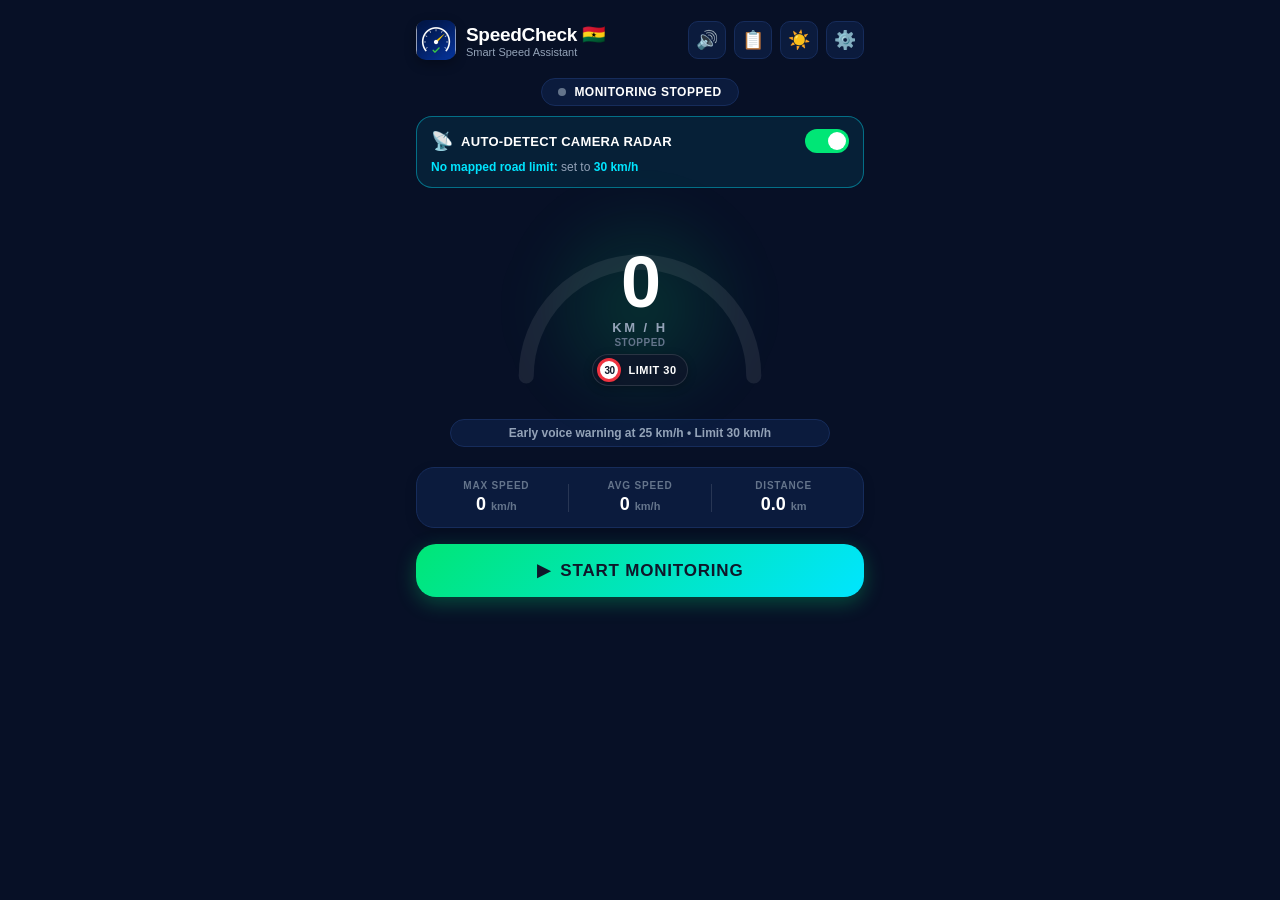
<file: index.html>
<!DOCTYPE html>
<html lang="en">
<head>
  <meta charset="UTF-8">
  <meta http-equiv="refresh" content="0; url=./docs/">
  <title>SpeedCheck — Redirecting</title>
  <script>
    window.location.replace('./docs/');
  </script>
</head>
<body style="background: #071026; color: #fff; font-family: sans-serif; display: flex; align-items: center; justify-content: center; height: 100vh; margin: 0;">
  <p>Loading SpeedCheck... <a href="./docs/" style="color: #00E676;">Click here if not redirected automatically.</a></p>
</body>
</html>
</file>
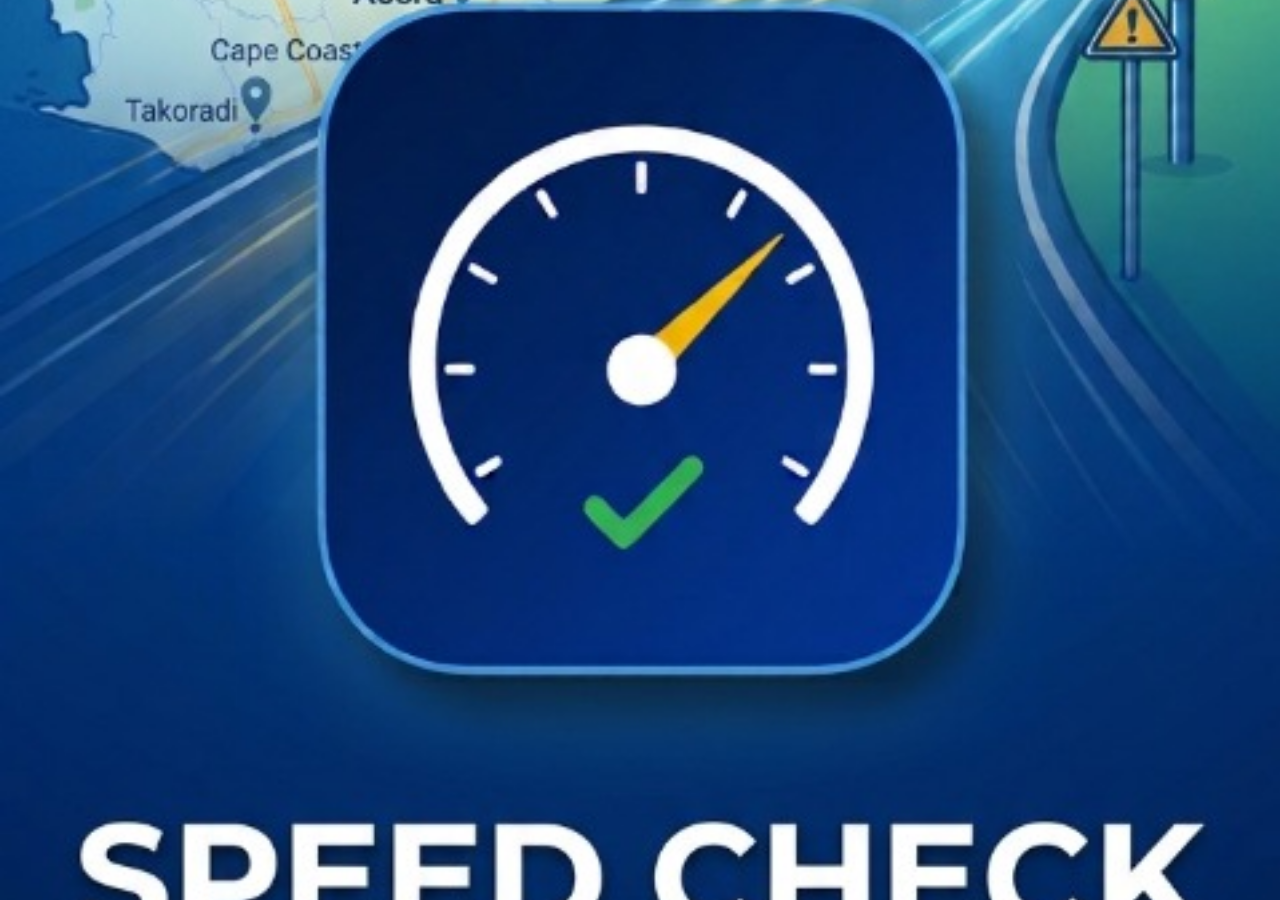
<file: docs/index.html>
<!DOCTYPE html>
<html lang="en">
<head>
  <meta charset="UTF-8">
  <meta name="viewport" content="width=device-width, initial-scale=1.0, maximum-scale=1.0, user-scalable=no, viewport-fit=cover">
  <title>SpeedCheck — Smart Speed Monitor & Camera Radar for Ghana</title>
  
  <!-- PWA & Mobile Meta Tags -->
  <link rel="manifest" href="manifest.json">
  <link rel="icon" type="image/png" href="favicon.png">
  <meta name="theme-color" content="#0B1B3D">
  
  <!-- iOS Safari Web App Specifics -->
  <meta name="apple-mobile-web-app-capable" content="yes">
  <meta name="apple-mobile-web-app-status-bar-style" content="black-translucent">
  <meta name="apple-mobile-web-app-title" content="SpeedCheck">
  <link rel="apple-touch-icon" href="icons/icon-192.png">

  <!-- Styles -->
  <link rel="stylesheet" href="styles.css">
</head>
<body>

  <!-- Splash Screen -->
  <div id="splashScreen" style="position: fixed; inset: 0; z-index: 99999; background: #06152D; display: flex; align-items: center; justify-content: center; cursor: pointer; transition: opacity 0.4s ease, visibility 0.4s ease;">
    <img src="splash_screen_banner.jpg" alt="Speed Check - Built for Ghana Roads" style="width: 100%; height: 100%; object-fit: cover;">
  </div>

  <div class="app-container">
    <!-- Header -->
    <header class="app-header">
      <div class="brand-row">
        <img src="favicon.png" alt="SpeedCheck Logo" class="app-logo">
        <div class="brand-text">
          <h1>SpeedCheck 🇬🇭</h1>
          <div class="brand-subtitle">Smart Speed Assistant</div>
        </div>
      </div>
      <div class="header-actions">
        <button id="muteBtn" class="icon-btn" title="Toggle Voice Alerts">🔊</button>
        <button id="historyBtn" class="icon-btn" title="Speed & Location History">📋</button>
        <button id="themeBtn" class="icon-btn" title="Toggle Dark/Light Mode">☀️</button>
        <button id="settingsBtn" class="icon-btn" title="Settings">⚙️</button>
      </div>
    </header>

    <!-- Status Badge -->
    <div class="status-badge-container">
      <div id="statusBadge" class="status-badge">
        <span id="statusDot" class="dot"></span>
        <span id="statusText">Monitoring Stopped</span>
      </div>
    </div>

    <!-- Auto-Detect Radar Card -->
    <div id="radarCard" class="radar-card auto-active">
      <div class="radar-header">
        <div class="radar-title-group">
          <span class="radar-icon">📡</span>
          <span class="radar-label">AUTO-DETECT CAMERA RADAR</span>
        </div>
        <label class="switch">
          <input type="checkbox" id="autoDetectToggle" checked>
          <span class="slider"></span>
        </label>
      </div>
      <div id="radarStatusText" class="radar-status-text">
        Auto-Detect active: Monitoring approaching Ghana MTTD speed camera corridors.
      </div>
    </div>

    <!-- Speedometer Gauge Area (Modern Electric-Cockpit Cluster) -->
    <div class="speedometer-container">
      <div id="ambientGlow" class="ambient-glow"></div>
      <svg class="gauge-svg" viewBox="0 0 280 180">
        <defs>
          <linearGradient id="safeGrad" x1="0%" y1="0%" x2="100%" y2="0%">
            <stop offset="0%" stop-color="#00E676" />
            <stop offset="100%" stop-color="#00E5FF" />
          </linearGradient>
          <linearGradient id="amberGrad" x1="0%" y1="0%" x2="100%" y2="0%">
            <stop offset="0%" stop-color="#FFD600" />
            <stop offset="100%" stop-color="#FF9100" />
          </linearGradient>
          <linearGradient id="dangerGrad" x1="0%" y1="0%" x2="100%" y2="0%">
            <stop offset="0%" stop-color="#FF3D00" />
            <stop offset="100%" stop-color="#D50000" />
          </linearGradient>
        </defs>

        <!-- Background Track Arc (Radius 105, Path length ~330) -->
        <path class="gauge-track" d="M 35 155 A 105 105 0 1 1 245 155" />
        <!-- Dynamic Gradient Progress Arc -->
        <path id="gaugeProgress" class="gauge-progress" d="M 35 155 A 105 105 0 1 1 245 155" />
      </svg>

      <div class="speed-digital-display">
        <span id="speedNumber" class="speed-number">0</span>
        <span class="speed-unit">KM / H</span>
        <span id="speedMphUnit" class="speed-unit-mph" style="display:none; font-size:11px; font-weight:700; color:rgba(255,255,255,0.55); letter-spacing:0.5px; margin-top:1px;">≈ 0 MPH</span>
        <span id="speedMotionTag" class="speed-motion-tag">STOPPED</span>
        
        <!-- Authentic Ghana Road Speed Sign Badge -->
        <div class="ghana-road-sign-badge" title="Ghana Speed Limit">
          <div class="ghana-sign-disk">
            <span id="effectiveLimitNumber">30</span>
          </div>
          <span class="ghana-sign-text">LIMIT <span id="effectiveLimitLabel">30</span></span>
        </div>
      </div>
    </div>

    <!-- Early Warning Notification Info Pill -->
    <div id="warningPill" class="warning-pill">
      Early voice warning at 25 km/h • Limit 30 km/h
    </div>

    <!-- Manual Speed Limit — collapsed into Settings modal; presets removed from home screen -->

    <!-- Trip Statistics (Glassmorphic Card) -->
    <div class="stats-glass-card">
      <div class="stat-col">
        <div class="stat-label">MAX SPEED</div>
        <div class="stat-value"><span id="statMaxSpeed">0</span> <span class="stat-unit">km/h</span></div>
      </div>
      <div class="stat-divider"></div>
      <div class="stat-col">
        <div class="stat-label">AVG SPEED</div>
        <div class="stat-value"><span id="statAvgSpeed">0</span> <span class="stat-unit">km/h</span></div>
      </div>
      <div class="stat-divider"></div>
      <div class="stat-col">
        <div class="stat-label">DISTANCE</div>
        <div class="stat-value"><span id="statDistance">0.0</span> <span class="stat-unit">km</span></div>
      </div>
    </div>

    <!-- Big Action Button (Ignition Style) -->
    <button id="mainActionBtn" class="main-action-btn start-btn">
      <span id="mainBtnDot" class="btn-indicator-dot" style="display: none;"></span>
      <span id="mainBtnIcon">▶</span>
      <span id="mainBtnText">START MONITORING</span>
    </button>

    <!-- iOS Add to Home Screen Banner (visible only on iOS Safari) -->
    <div id="iosInstallBanner" class="ios-banner" style="display: none;">
      <span class="icon">📲</span>
      <div>
        <strong>iPhone Users:</strong> Tap the <strong>Share</strong> button <span style="font-size: 14px;">(⎙/⎋)</span> in Safari and tap <strong>"Add to Home Screen"</strong> to use as a full-screen app!
      </div>
    </div>
  </div>

  <!-- Settings Modal -->
  <div id="settingsModal" class="modal-overlay">
    <div class="modal-content">
      <div class="modal-header">
        <h2>Settings & Audio</h2>
        <button class="close-btn" data-close-modal="settingsModal">✕</button>
      </div>
      <div class="modal-body">
        <!-- Alert Delivery Mode Chips -->
        <div class="setting-row">
          <div class="setting-info">
            <div class="setting-title">Alert Delivery Mode</div>
            <div class="setting-desc">Spoken voice prompts or audio beeps</div>
          </div>
          <div class="alert-mode-chips">
            <button class="mode-chip selected" data-mode="VOICE">🔊 Voice</button>
            <button class="mode-chip" data-mode="BEEP">🔔 Beep</button>
          </div>
        </div>

        <div class="setting-row">
          <div class="setting-info">
            <div class="setting-title">Speed Camera Voice Prompts</div>
            <div class="setting-desc">Hear camera warnings within 75 m. Speed-limit alerts follow your alert mode.</div>
          </div>
          <label class="toggle-switch">
            <input type="checkbox" id="cameraVoiceAlertsToggle">
            <span class="slider"></span>
          </label>
        </div>

        <!-- Warning Buffer Offset -->
        <div class="setting-row">
          <div class="setting-info">
            <div class="setting-title">Warning Buffer</div>
            <div class="setting-desc">Early alert before reaching target speed limit</div>
          </div>
          <div style="display: flex; align-items: center; gap: 8px;">
            <input type="range" id="bufferOffsetSlider" min="3" max="10" value="5" style="width: 80px; accent-color: var(--safe-green);">
            <span id="bufferOffsetValue" style="font-weight: bold; font-size: 13px; color: var(--safe-green); min-width: 48px;">5 km/h</span>
          </div>
        </div>

        <div class="setting-row">
          <div class="setting-info">
            <div class="setting-title">Voice Assistant Style</div>
            <div class="setting-desc">Natural English voice style for prompts</div>
          </div>
          <select id="voiceGenderSelect" style="padding: 6px 10px; border-radius: 8px; background: var(--bg-color); color: var(--text-primary); border: 1px solid var(--surface-border);">
            <option value="FEMALE">Female Voice</option>
            <option value="MALE">Male Voice</option>
          </select>
        </div>

        <div class="setting-row">
          <div class="setting-info">
            <div class="setting-title">US Import Vehicle Mode (Show MPH)</div>
            <div class="setting-desc">Displays secondary MPH under KM/H for American-spec dashboard clusters (60 MPH ≈ 97 KM/H)</div>
          </div>
          <label class="toggle-switch">
            <input type="checkbox" id="dualUnitsMphToggle">
            <span class="slider"></span>
          </label>
        </div>

        <div class="setting-row">
          <div class="setting-info">
            <div class="setting-title">Alert Cooldown</div>
            <div class="setting-desc">Interval between repeated over-limit alerts</div>
          </div>
          <select id="cooldownSelect" style="padding: 6px 10px; border-radius: 8px; background: var(--bg-color); color: var(--text-primary); border: 1px solid var(--surface-border);">
            <option value="10">10 seconds</option>
            <option value="15">15 seconds</option>
            <option value="20">20 seconds</option>
            <option value="30">30 seconds</option>
            <option value="60">60 seconds</option>
          </select>
        </div>

        <button id="testVoiceBtn" class="modal-btn" style="margin-top: 14px;">
          🔊 Test Voice Prompts Now
        </button>

        <button id="openGuideBtn" class="modal-btn" style="background: rgba(252, 209, 22, 0.15); border-color: rgba(252, 209, 22, 0.4); color: var(--ghana-gold);">
          📷 Ghana MTTD Speed Camera Guide
        </button>

        <button id="openAccuracyBtn" class="modal-btn" style="margin-top: 8px; background: rgba(0, 230, 118, 0.1); border-color: rgba(0, 230, 118, 0.3); color: var(--safe-green);">
          ⚡ Why Speedometers Lie & GPS Accuracy
        </button>

        <button id="openPrivacyBtn" class="modal-btn" style="margin-top: 8px;">
          🔒 Privacy Policy & Data
        </button>

        <button id="openFeedbackBtn" class="modal-btn" style="margin-top: 8px; background: rgba(16, 185, 129, 0.15); border-color: rgba(16, 185, 129, 0.4); color: var(--safe-green); font-weight: bold;">
          💬 Contact & Feedback
        </button>

        <p class="setting-desc" style="margin-top: 14px; line-height: 1.5;">
          Mapped road limits are incomplete; always follow posted signs.
          <a href="https://www.openstreetmap.org/copyright" target="_blank" rel="noopener noreferrer" style="color: var(--safe-green);">
            © OpenStreetMap contributors · ODbL 1.0
          </a>
        </p>
      </div>
    </div>
  </div>

  <!-- Speed & Location History Modal -->
  <div id="historyModal" class="modal-overlay">
    <div class="modal-content">
      <div class="modal-header">
        <div>
          <h2>📋 Speed & Location History</h2>
          <div style="font-size: 11px; color: var(--text-muted); margin-top: 2px;">
            <span id="historyLogCount">0</span> warning & violation logs
          </div>
        </div>
        <button class="close-btn" data-close-modal="historyModal">✕</button>
      </div>
      <div class="modal-body">
        <div style="display: flex; gap: 8px; margin-bottom: 12px;">
          <button id="exportEvidenceBtn" class="modal-btn primary" style="margin-top: 0; padding: 10px 14px; font-size: 12px; flex: 1;">
            📥 Export History (CSV)
          </button>
          <button id="clearHistoryBtn" class="modal-btn" style="margin-top: 0; padding: 10px 14px; font-size: 12px; color: var(--exceeded-red); border-color: rgba(255, 61, 0, 0.4); flex: 1;">
            🗑️ Clear Logs
          </button>
        </div>

        <div id="historyLogsContainer" class="history-logs-container">
          <div style="text-align: center; color: var(--text-muted); padding: 24px 0; font-size: 13px;">
            No speed warnings or violations recorded yet.<br>Driving history will appear here.
          </div>
        </div>
      </div>
    </div>
  </div>

  <!-- Ghana Speed Camera Guide Modal -->
  <div id="guideModal" class="modal-overlay">
    <div class="modal-content">
      <div class="modal-header">
        <h2>🇬🇭 Ghana Speed Cameras Guide</h2>
        <button class="close-btn" data-close-modal="guideModal">✕</button>
      </div>
      <div class="modal-body">
        <p>The Ghana Police Service (MTTD) has deployed automated radar speed cameras across major Greater Accra transit links:</p>
        
        <h3>📍 Fixed Camera Corridors (5 Active):</h3>
        <ul id="guideFixedCameraList" class="camera-zone-list">
          <!-- Injected by app.js -->
        </ul>

        <div id="extraCamerasContainer" style="display: none;">
          <h3>⚠️ Potential Police Mobile Patrol Zones:</h3>
          <ul id="guideMobileCameraList" class="camera-zone-list">
            <!-- Injected by app.js -->
          </ul>
        </div>

        <button id="toggleCameraListBtn" class="modal-btn" style="background: rgba(0, 229, 255, 0.1); border-color: rgba(0, 229, 255, 0.3); color: var(--accent-cyan); margin: 10px 0;">
          +23 more speed camera zones ▾
        </button>

        <h3>🛡️ Road Safety Tips:</h3>
        <ul>
          <li><strong>Approaching Alert</strong>: SpeedCheck warns you before reaching the limit to allow smooth braking.</li>
          <li><strong>Urban Centers</strong>: The default speed limit in Accra town areas is 50 km/h unless otherwise posted.</li>
          <li><strong>School & Hospital Feeder Roads</strong>: Strictly 30 km/h.</li>
        </ul>

        <button class="modal-btn primary" data-close-modal="guideModal">Got It</button>
      </div>
    </div>
  </div>

  <!-- Speedometer Accuracy & GPS Guide Modal -->
  <div id="accuracyModal" class="modal-overlay">
    <div class="modal-content">
      <div class="modal-header">
        <h2>⚡ Why Speedometers Lie & GPS Accuracy</h2>
        <button class="close-btn" data-close-modal="accuracyModal">✕</button>
      </div>
      <div class="modal-body">
        <p>Your car dashboard almost never displays your true ground speed. Here is what motorists in Ghana need to know:</p>
        
        <h3>🛞 1. Tyre Sizes (Abossey Okai Swaps)</h3>
        <p>Speedometers measure wheel revolutions. Swapping rims or tyres with different overall diameters changes how far you travel per turn. Larger tyres mean you are moving <strong>faster</strong> than your speedometer says!</p>

        <h3>🇺🇸 2. American Imports (MPH vs KM/H)</h3>
        <p>Many US salvage and direct imports show <strong>MPH</strong> on the large dial:</p>
        <ul>
          <li><strong>31 MPH</strong> = 50 KM/H (Urban limit)</li>
          <li><strong>50 MPH</strong> = 80 KM/H (Highway limit)</li>
          <li><strong>60 MPH</strong> = 97 KM/H (Over limit!)</li>
          <li><strong>80 MPH</strong> = 129 KM/H (Dangerous violation)</li>
        </ul>

        <h3>🛰️ 3. GPS Satellite Ground Truth</h3>
        <p>Police radars and automated Traffitech cameras calculate true velocity across the earth. SpeedCheck uses satellite Doppler shift to deliver true ground speed, matching what enforcement cameras actually detect.</p>

        <button class="modal-btn primary" data-close-modal="accuracyModal">Understood</button>
      </div>
    </div>
  </div>

  <!-- Privacy Policy Modal -->
  <div id="privacyModal" class="modal-overlay">
    <div class="modal-content">
      <div class="modal-header">
        <h2>Privacy Policy</h2>
        <button class="close-btn" data-close-modal="privacyModal">✕</button>
      </div>
      <div class="modal-body">
        <p><strong>SpeedCheck is ad-free and does not upload GPS location data.</strong></p>
        <br>
        <h3>1. Location Data</h3>
        <p>Your GPS coordinates are processed in your browser and are not uploaded to SpeedCheck servers. Warning and violation history, including GPS coordinates, is stored in this browser's local storage (up to 100 records) until you clear it. CSV export is user-initiated.</p>
        
        <h3>2. Zero Tracking & No Ads</h3>
        <p>SpeedCheck does not use cookies, advertising identifiers, or analytics trackers. Everything runs client-side on your device.</p>

        <h3>3. Offline & Standalone</h3>
        <p>All core detection and voice algorithms function entirely offline once cached.</p>
        
        <button class="modal-btn primary" data-close-modal="privacyModal">Close</button>
      </div>
    </div>
  </div>

  <!-- Contact & Feedback Modal -->
  <div id="feedbackModal" class="modal-overlay">
    <div class="modal-content">
      <div class="modal-header">
        <h2>Contact & Feedback</h2>
        <button class="close-btn" data-close-modal="feedbackModal">✕</button>
      </div>
      <div class="modal-body">
        <div style="margin-bottom: 14px;">
          <label style="display: block; font-size: 11px; font-weight: bold; letter-spacing: 1px; color: var(--text-muted); margin-bottom: 6px;">TYPE</label>
          <select id="feedbackTypeSelect" class="styled-select" style="width: 100%; padding: 12px 14px; border-radius: 12px; background: rgba(255, 255, 255, 0.05); color: var(--text-primary); border: 1px solid rgba(255, 255, 255, 0.15); font-size: 14px; box-sizing: border-box;">
            <option value="Bug Report" selected>Bug Report</option>
            <option value="Feature Request">Feature Request</option>
            <option value="Other">Other</option>
          </select>
        </div>

        <div style="margin-bottom: 14px;">
          <label style="display: block; font-size: 11px; font-weight: bold; letter-spacing: 1px; color: var(--text-muted); margin-bottom: 6px;">
            MESSAGE <span style="color: var(--exceeded-red); font-weight: bold;">*</span>
          </label>
          <textarea id="feedbackMessageInput" rows="4" placeholder="What's on your mind?" style="width: 100%; padding: 12px 14px; border-radius: 12px; background: rgba(255, 255, 255, 0.05); color: var(--text-primary); border: 1px solid rgba(255, 255, 255, 0.15); font-size: 14px; font-family: inherit; resize: vertical; box-sizing: border-box;"></textarea>
          <div id="feedbackMessageError" style="display: none; color: var(--exceeded-red); font-size: 11px; margin-top: 4px;">Message is required</div>
        </div>

        <div style="margin-bottom: 18px;">
          <label style="display: block; font-size: 11px; font-weight: bold; letter-spacing: 1px; color: var(--text-muted); margin-bottom: 6px;">CONTACT (OPTIONAL)</label>
          <input id="feedbackContactInput" type="text" placeholder="Email or Phone" style="width: 100%; padding: 12px 14px; border-radius: 12px; background: rgba(255, 255, 255, 0.05); color: var(--text-primary); border: 1px solid rgba(255, 255, 255, 0.15); font-size: 14px; box-sizing: border-box;">
        </div>

        <button id="submitFeedbackBtn" class="modal-btn primary" style="width: 100%; padding: 14px; font-size: 15px; font-weight: bold; border-radius: 12px;">
          Submit Feedback
        </button>

        <a id="joinWhatsappBtn" href="https://chat.whatsapp.com/I69GQ8XQDrL0tev0pgFHhB" target="_blank" rel="noopener noreferrer" class="modal-btn" style="display: flex; align-items: center; justify-content: center; gap: 8px; width: 100%; padding: 12px; margin-top: 10px; font-size: 14px; font-weight: bold; color: #25D366; border-color: rgba(37, 211, 102, 0.4); background: rgba(37, 211, 102, 0.1); border-radius: 12px; text-decoration: none; box-sizing: border-box;">
          💬 Join WhatsApp Community
        </a>
      </div>
    </div>
  </div>

  <!-- GPS Permission & Audio Activation Modal -->
  <div id="permissionModal" class="modal-overlay">
    <div class="modal-content">
      <div class="modal-header">
        <h2>Enable GPS & Driving Alerts</h2>
        <button class="close-btn" data-close-modal="permissionModal">✕</button>
      </div>
      <div class="modal-body">
        <div class="permission-icon-circle">📍</div>
        <p class="permission-text">
          SpeedCheck requires <strong>GPS Location</strong> access to measure your driving speed in real-time and alert you before you reach MTTD speed camera traps.
          <br><br>
          🔒 <strong>100% Private</strong>: Your GPS coordinates stay strictly on your phone and are never sent to any server.
        </p>

        <button id="grantPermissionBtn" class="modal-btn primary" style="font-size: 15px; padding: 14px;">
          Allow GPS & Start Monitoring
        </button>

        <!-- Troubleshooting callout if Safari or Chrome blocks location -->
        <div id="permissionDeniedCard" class="permission-help-card" style="display: none;">
          <strong>⚠️ Location Permission is Blocked</strong>
          <p style="margin-top: 4px;">To enable location in your browser:</p>
          <ol>
            <li><strong>On iPhone Safari</strong>: Tap the <strong>aA</strong> icon in the address bar > <strong>Website Settings</strong> > <strong>Location</strong> > Choose <strong>Allow</strong>.</li>
            <li><strong>In iOS Settings</strong>: Go to <strong>Settings</strong> > <strong>Privacy & Security</strong> > <strong>Location Services</strong> > <strong>Safari Websites</strong> > Select <strong>While Using the App</strong> and toggle <strong>Precise Location</strong> ON.</li>
            <li><strong>On Chrome / Android</strong>: Tap the lock icon in the address bar > <strong>Permissions</strong> > <strong>Location</strong> > <strong>Allow</strong>.</li>
          </ol>
          <button id="retryPermissionBtn" class="modal-btn" style="margin-top: 8px;">
            🔄 Retry After Enabling
          </button>
        </div>
      </div>
    </div>
  </div>

  <!-- App Script -->
  <script src="speed-estimator.js"></script>
  <script src="app.js"></script>
</body>
</html>
</file>
<file: docs/styles.css>
:root {
  --bg-color: #071026;
  --surface-color: #0B1B3D;
  --surface-border: #162C5B;
  --text-primary: #FFFFFF;
  --text-secondary: #94A3B8;
  --text-muted: #64748B;
  
  --safe-green: #00E676;
  --safe-glow: rgba(0, 230, 118, 0.25);
  --approaching-amber: #FFD600;
  --approaching-glow: rgba(255, 214, 0, 0.25);
  --exceeded-red: #FF3D00;
  --exceeded-glow: rgba(255, 61, 0, 0.35);

  --accent-cyan: #00E5FF;
  --ghana-gold: #FCD116;
  --ghana-green: #006B3F;
  --ghana-red: #CE1126;

  --card-radius: 16px;
  --btn-radius: 14px;
}

[data-theme="light"] {
  --bg-color: #F1F5F9;
  --surface-color: #FFFFFF;
  --surface-border: #CBD5E1;
  --text-primary: #0F172A;
  --text-secondary: #475569;
  --text-muted: #94A3B8;

  --safe-glow: rgba(0, 230, 118, 0.15);
  --approaching-glow: rgba(255, 214, 0, 0.15);
  --exceeded-glow: rgba(255, 61, 0, 0.2);
}

* {
  box-sizing: border-box;
  margin: 0;
  padding: 0;
  -webkit-tap-highlight-color: transparent;
  user-select: none;
}

body {
  font-family: -apple-system, BlinkMacSystemFont, "Segoe UI", Roboto, Helvetica, Arial, sans-serif;
  background-color: var(--bg-color);
  color: var(--text-primary);
  min-height: 100vh;
  display: flex;
  flex-direction: column;
  align-items: center;
  transition: background-color 0.25s ease, color 0.25s ease;
  overflow-x: hidden;
  padding-bottom: env(safe-area-inset-bottom, 24px);
}

.app-container {
  width: 100%;
  max-width: 480px;
  min-height: 100vh;
  display: flex;
  flex-direction: column;
  padding: 12px 16px 24px 16px;
}

/* Header */
.app-header {
  display: flex;
  align-items: center;
  justify-content: space-between;
  padding: 8px 0;
}

.brand-row {
  display: flex;
  align-items: center;
  gap: 10px;
}

.app-logo {
  width: 40px;
  height: 40px;
  border-radius: 10px;
  object-fit: cover;
  box-shadow: 0 4px 12px rgba(0, 0, 0, 0.3);
}

.brand-text h1 {
  font-size: 19px;
  font-weight: 800;
  letter-spacing: -0.3px;
  display: flex;
  align-items: center;
  gap: 6px;
}

.brand-subtitle {
  font-size: 11px;
  color: var(--text-secondary);
  font-weight: 500;
}

.header-actions {
  display: flex;
  align-items: center;
  gap: 8px;
}

.icon-btn {
  background: var(--surface-color);
  border: 1px solid var(--surface-border);
  color: var(--text-primary);
  width: 38px;
  height: 38px;
  border-radius: 10px;
  display: flex;
  align-items: center;
  justify-content: center;
  cursor: pointer;
  font-size: 18px;
  transition: all 0.2s ease;
}

.icon-btn:active {
  transform: scale(0.92);
}

/* Status Badge */
.status-badge-container {
  display: flex;
  justify-content: center;
  margin: 10px 0;
}

.status-badge {
  display: inline-flex;
  align-items: center;
  gap: 8px;
  padding: 6px 16px;
  border-radius: 20px;
  font-size: 12px;
  font-weight: 700;
  letter-spacing: 0.5px;
  text-transform: uppercase;
  background: var(--surface-color);
  border: 1px solid var(--surface-border);
  transition: all 0.3s ease;
}

.status-badge .dot {
  width: 8px;
  height: 8px;
  border-radius: 50%;
  background: #64748B;
}

.status-badge.active {
  background: var(--safe-glow);
  border-color: var(--safe-green);
  color: var(--safe-green);
}
.status-badge.active .dot {
  background: var(--safe-green);
  box-shadow: 0 0 8px var(--safe-green);
}

.status-badge.approaching {
  background: var(--approaching-glow);
  border-color: var(--approaching-amber);
  color: var(--approaching-amber);
}
.status-badge.approaching .dot {
  background: var(--approaching-amber);
  box-shadow: 0 0 8px var(--approaching-amber);
}

.status-badge.exceeded {
  background: var(--exceeded-glow);
  border-color: var(--exceeded-red);
  color: var(--exceeded-red);
  animation: pulse-border 1.2s infinite;
}
.status-badge.exceeded .dot {
  background: var(--exceeded-red);
  box-shadow: 0 0 10px var(--exceeded-red);
}

@keyframes pulse-border {
  0%, 100% { transform: scale(1); }
  50% { transform: scale(1.03); }
}

/* Auto-Detect Radar Card */
.radar-card {
  background: var(--surface-color);
  border: 1px solid var(--surface-border);
  border-radius: var(--card-radius);
  padding: 12px 14px;
  margin-bottom: 12px;
  transition: all 0.25s ease;
}

.radar-card.auto-active {
  background: rgba(0, 229, 255, 0.08);
  border-color: rgba(0, 229, 255, 0.4);
}

.radar-header {
  display: flex;
  justify-content: space-between;
  align-items: center;
}

.radar-title-group {
  display: flex;
  align-items: center;
  gap: 8px;
}

.radar-icon {
  font-size: 18px;
  color: var(--accent-cyan);
}

.radar-label {
  font-size: 13px;
  font-weight: 700;
  letter-spacing: 0.3px;
}

.switch {
  position: relative;
  display: inline-block;
  width: 44px;
  height: 24px;
}

.switch input {
  opacity: 0;
  width: 0;
  height: 0;
}

.slider {
  position: absolute;
  cursor: pointer;
  top: 0; left: 0; right: 0; bottom: 0;
  background-color: #334155;
  transition: .3s;
  border-radius: 24px;
}

.slider:before {
  position: absolute;
  content: "";
  height: 18px;
  width: 18px;
  left: 3px;
  bottom: 3px;
  background-color: white;
  transition: .3s;
  border-radius: 50%;
}

input:checked + .slider {
  background-color: var(--safe-green);
}

input:checked + .slider:before {
  transform: translateX(20px);
}

.radar-status-text {
  font-size: 12px;
  color: var(--text-secondary);
  margin-top: 6px;
  line-height: 1.35;
}

.radar-status-text strong {
  color: var(--accent-cyan);
}

/* Speedometer Gauge Area (Electric Cockpit Redesign) */
.speedometer-container {
  display: flex;
  flex-direction: column;
  align-items: center;
  justify-content: center;
  position: relative;
  margin: 4px 0 2px 0;
  padding: 4px 0 8px 0;
  width: 100%;
}

.ambient-glow {
  position: absolute;
  top: 50%;
  left: 50%;
  transform: translate(-50%, -50%);
  width: 220px;
  height: 220px;
  border-radius: 50%;
  background: radial-gradient(circle, rgba(0, 230, 118, 0.16) 0%, rgba(0, 230, 118, 0.03) 60%, transparent 75%);
  pointer-events: none;
  filter: blur(24px);
  transition: all 0.4s ease;
  z-index: 1;
}

.gauge-svg {
  width: 100%;
  max-width: 320px;
  height: 195px;
  overflow: visible;
  position: relative;
  z-index: 2;
}

.gauge-track {
  fill: none;
  stroke: rgba(255, 255, 255, 0.08);
  stroke-width: 14;
  stroke-linecap: round;
}

[data-theme="light"] .gauge-track {
  stroke: rgba(0, 0, 0, 0.07);
}

.gauge-progress {
  fill: none;
  stroke: url(#safeGrad);
  stroke-width: 14;
  stroke-linecap: round;
  stroke-dasharray: 330;
  stroke-dashoffset: 330;
  transition: stroke-dashoffset 0.35s cubic-bezier(0.4, 0, 0.2, 1), stroke 0.3s ease;
  filter: drop-shadow(0 0 14px var(--safe-glow));
}

.speed-digital-display {
  position: absolute;
  top: 42px;
  display: flex;
  flex-direction: column;
  align-items: center;
  justify-content: center;
  pointer-events: none;
  z-index: 3;
}

.speed-number {
  font-size: 72px;
  font-weight: 900;
  line-height: 1;
  letter-spacing: -2px;
  font-variant-numeric: tabular-nums;
  color: var(--text-primary);
  transition: color 0.25s ease;
  max-width: 220px;
  text-align: center;
}

.speed-unit {
  font-size: 13px;
  font-weight: 800;
  color: var(--text-secondary);
  letter-spacing: 2.5px;
  margin-top: 2px;
}

.speed-motion-tag {
  font-size: 10px;
  font-weight: 700;
  letter-spacing: 0.5px;
  text-transform: uppercase;
  color: var(--text-muted);
  margin-top: 2px;
  transition: color 0.2s ease;
}

.speed-motion-tag.driving {
  color: var(--safe-green);
}

/* Authentic Ghana Road Speed Sign Badge (White circular disk with red ring) */
.ghana-road-sign-badge {
  display: inline-flex;
  align-items: center;
  gap: 7px;
  margin-top: 6px;
  padding: 3px 10px 3px 4px;
  border-radius: 20px;
  background: rgba(15, 23, 42, 0.85);
  border: 1px solid rgba(255, 255, 255, 0.12);
  backdrop-filter: blur(8px);
  box-shadow: 0 2px 8px rgba(0, 0, 0, 0.25);
}

[data-theme="light"] .ghana-road-sign-badge {
  background: rgba(255, 255, 255, 0.9);
  border-color: rgba(0, 0, 0, 0.12);
}

.ghana-sign-disk {
  width: 24px;
  height: 24px;
  border-radius: 50%;
  border: 3px solid #EF3340;
  background: #FFFFFF;
  color: #0F172A;
  display: flex;
  align-items: center;
  justify-content: center;
  font-size: 10px;
  font-weight: 900;
  letter-spacing: -0.5px;
  box-shadow: 0 1px 3px rgba(0, 0, 0, 0.3);
}

.ghana-sign-text {
  font-size: 11px;
  font-weight: 800;
  letter-spacing: 0.5px;
  color: var(--text-primary);
}

/* Early Warning Notification Info Pill */
.warning-pill {
  width: 100%;
  max-width: 380px;
  margin: 6px auto 10px auto;
  padding: 6px 14px;
  border-radius: 14px;
  background: var(--surface-color);
  border: 1px solid var(--surface-border);
  font-size: 12px;
  font-weight: 600;
  text-align: center;
  color: var(--text-secondary);
  transition: all 0.3s ease;
}

.warning-pill.approaching {
  color: var(--approaching-amber);
  border-color: rgba(255, 214, 0, 0.4);
  background: rgba(255, 214, 0, 0.08);
}

.warning-pill.exceeded {
  color: var(--exceeded-red);
  border-color: rgba(255, 61, 0, 0.4);
  background: rgba(255, 61, 0, 0.1);
  font-weight: 700;
}

/* Speed Limit Presets */
.preset-section {
  margin: 8px 0;
}

.preset-title {
  font-size: 11px;
  font-weight: 700;
  color: var(--text-muted);
  letter-spacing: 1px;
  text-transform: uppercase;
  margin-bottom: 8px;
}

.preset-chips {
  display: flex;
  flex-wrap: wrap;
  gap: 8px;
}

.chip-btn {
  background: var(--surface-color);
  border: 1px solid var(--surface-border);
  color: var(--text-primary);
  padding: 7px 14px;
  border-radius: 20px;
  font-size: 13px;
  font-weight: 600;
  cursor: pointer;
  transition: all 0.2s ease;
}

.chip-btn:active {
  transform: scale(0.94);
}

.chip-btn.selected {
  background: var(--safe-green);
  border-color: var(--safe-green);
  color: #000000;
  font-weight: 800;
  box-shadow: 0 2px 10px var(--safe-glow);
}

.chip-btn.custom-chip {
  border-style: dashed;
}

/* Modern Trip Stats Glass Card */
.stats-glass-card {
  display: flex;
  align-items: center;
  justify-content: space-around;
  background: var(--surface-color);
  border: 1px solid var(--surface-border);
  border-radius: 18px;
  padding: 12px 8px;
  margin: 10px 0 16px 0;
  box-shadow: 0 4px 12px rgba(0, 0, 0, 0.15);
}

.stat-col {
  flex: 1;
  text-align: center;
}

.stat-divider {
  width: 1px;
  height: 28px;
  background: rgba(255, 255, 255, 0.12);
}

[data-theme="light"] .stat-divider {
  background: rgba(0, 0, 0, 0.12);
}

.stat-label {
  font-size: 10px;
  font-weight: 700;
  color: var(--text-muted);
  letter-spacing: 0.8px;
  text-transform: uppercase;
}

.stat-value {
  font-size: 18px;
  font-weight: 900;
  margin-top: 3px;
  color: var(--text-primary);
  font-variant-numeric: tabular-nums;
}

.stat-unit {
  font-size: 11px;
  font-weight: 600;
  color: var(--text-muted);
}

/* Big Action Button (Ignition Style) */
.main-action-btn {
  width: 100%;
  padding: 16px;
  border-radius: 20px;
  border: none;
  font-size: 17px;
  font-weight: 900;
  letter-spacing: 0.8px;
  cursor: pointer;
  display: flex;
  align-items: center;
  justify-content: center;
  gap: 10px;
  transition: all 0.2s ease;
  box-shadow: 0 6px 20px rgba(0, 0, 0, 0.25);
}

.main-action-btn:active {
  transform: scale(0.97);
}

.main-action-btn.start-btn {
  background: linear-gradient(135deg, #00E676, #00E5FF);
  color: #0F172A;
  box-shadow: 0 6px 20px rgba(0, 230, 118, 0.28);
}

.main-action-btn.stop-btn {
  background: linear-gradient(135deg, #FF3D00, #D50000);
  color: #FFFFFF;
  box-shadow: 0 6px 20px rgba(255, 61, 0, 0.35);
}

.btn-indicator-dot {
  width: 10px;
  height: 10px;
  border-radius: 50%;
  background: #FFFFFF;
  animation: pulse-dot 1s infinite alternate;
}

@keyframes pulse-dot {
  from { opacity: 0.4; transform: scale(0.8); }
  to { opacity: 1; transform: scale(1.1); }
}

/* iOS Installation Banner */
.ios-banner {
  background: linear-gradient(135deg, rgba(252, 209, 22, 0.15), rgba(0, 229, 255, 0.15));
  border: 1px solid rgba(252, 209, 22, 0.35);
  border-radius: var(--card-radius);
  padding: 12px 14px;
  margin-top: 14px;
  display: flex;
  align-items: center;
  gap: 10px;
  font-size: 12px;
  line-height: 1.4;
}

.ios-banner .icon {
  font-size: 20px;
}

/* Modals */
.modal-overlay {
  position: fixed;
  top: 0; left: 0; right: 0; bottom: 0;
  background: rgba(0, 0, 0, 0.7);
  backdrop-filter: blur(4px);
  display: flex;
  align-items: center;
  justify-content: center;
  padding: 16px;
  z-index: 1000;
  opacity: 0;
  pointer-events: none;
  transition: opacity 0.25s ease;
}

.modal-overlay.open {
  opacity: 1;
  pointer-events: auto;
}

.modal-content {
  background: var(--surface-color);
  border: 1px solid var(--surface-border);
  border-radius: 20px;
  width: 100%;
  max-width: 440px;
  max-height: 85vh;
  display: flex;
  flex-direction: column;
  box-shadow: 0 10px 30px rgba(0, 0, 0, 0.5);
}

.modal-header {
  display: flex;
  align-items: center;
  justify-content: space-between;
  padding: 16px 20px;
  border-bottom: 1px solid var(--surface-border);
}

.modal-header h2 {
  font-size: 17px;
  font-weight: 800;
}

.close-btn {
  background: none;
  border: none;
  color: var(--text-secondary);
  font-size: 22px;
  cursor: pointer;
  padding: 4px;
}

.modal-body {
  padding: 16px 20px;
  overflow-y: auto;
  font-size: 13px;
  line-height: 1.5;
  color: var(--text-secondary);
}

.modal-body h3 {
  font-size: 14px;
  color: var(--text-primary);
  margin: 14px 0 6px 0;
}

.modal-body ul {
  padding-left: 18px;
  margin-bottom: 10px;
}

.setting-row {
  display: flex;
  justify-content: space-between;
  align-items: center;
  padding: 12px 0;
  border-bottom: 1px solid var(--surface-border);
}

.setting-info {
  flex: 1;
  padding-right: 12px;
}

.setting-title {
  font-size: 14px;
  font-weight: 700;
  color: var(--text-primary);
}

.setting-desc {
  font-size: 11px;
  color: var(--text-muted);
  margin-top: 2px;
}

.modal-btn {
  width: 100%;
  padding: 12px;
  border-radius: 10px;
  border: 1px solid var(--surface-border);
  background: var(--surface-color);
  color: var(--text-primary);
  font-weight: 700;
  cursor: pointer;
  margin-top: 10px;
}

.modal-btn.primary {
  background: var(--safe-green);
  color: #000;
  border: none;
}

/* Permission Modal & Help Callouts */
.permission-icon-circle {
  width: 64px;
  height: 64px;
  border-radius: 50%;
  background: rgba(0, 230, 118, 0.15);
  border: 2px solid var(--safe-green);
  display: flex;
  align-items: center;
  justify-content: center;
  font-size: 30px;
  margin: 0 auto 14px auto;
}

.permission-text {
  font-size: 13px;
  line-height: 1.55;
  color: var(--text-secondary);
  text-align: center;
  margin-bottom: 16px;
}

.permission-help-card {
  background: rgba(255, 61, 0, 0.08);
  border: 1px solid rgba(255, 61, 0, 0.35);
  border-radius: 12px;
  padding: 12px 14px;
  margin-top: 12px;
  font-size: 12px;
  line-height: 1.5;
  color: var(--text-primary);
}

.permission-help-card strong {
  color: var(--exceeded-red);
}

.permission-help-card ol {
  padding-left: 20px;
  margin-top: 6px;
}

.permission-help-card li {
  margin-bottom: 4px;
}

/* Alert Mode Chips */
.alert-mode-chips {
  display: flex;
  gap: 6px;
}

.mode-chip {
  background: var(--surface-color);
  border: 1px solid var(--surface-border);
  color: var(--text-secondary);
  padding: 6px 12px;
  border-radius: 16px;
  font-size: 12px;
  font-weight: 700;
  cursor: pointer;
  transition: all 0.2s ease;
}

.mode-chip.selected {
  background: var(--safe-green);
  border-color: var(--safe-green);
  color: #0F172A;
}

/* Camera Zone List in Guide */
.camera-zone-list {
  list-style: none;
  padding: 0 !important;
  margin: 6px 0 10px 0;
}

.camera-zone-item {
  display: flex;
  align-items: center;
  justify-content: space-between;
  padding: 6px 8px;
  margin-bottom: 4px;
  background: rgba(255, 255, 255, 0.04);
  border: 1px solid rgba(255, 255, 255, 0.06);
  border-radius: 8px;
  font-size: 12px;
}

[data-theme="light"] .camera-zone-item {
  background: rgba(0, 0, 0, 0.03);
  border-color: rgba(0, 0, 0, 0.06);
}

.camera-zone-item .cam-name {
  font-weight: 600;
  color: var(--text-primary);
  flex: 1;
}

.camera-zone-item .cam-limit {
  font-weight: 800;
  color: var(--safe-green);
  background: rgba(0, 230, 118, 0.12);
  padding: 2px 6px;
  border-radius: 6px;
  font-size: 11px;
}

/* History / Evidence Logs */
.history-logs-container {
  display: flex;
  flex-direction: column;
  gap: 8px;
  max-height: 55vh;
  overflow-y: auto;
}

.log-entry-card {
  display: flex;
  align-items: center;
  justify-content: space-between;
  padding: 10px 12px;
  background: rgba(255, 255, 255, 0.04);
  border: 1px solid rgba(255, 255, 255, 0.08);
  border-radius: 12px;
  transition: all 0.2s ease;
}

[data-theme="light"] .log-entry-card {
  background: rgba(0, 0, 0, 0.03);
  border-color: rgba(0, 0, 0, 0.08);
}

.log-entry-card.approaching {
  border-left: 4px solid var(--approaching-amber);
}

.log-entry-card.exceeded {
  border-left: 4px solid var(--exceeded-red);
}

.log-main-info {
  display: flex;
  flex-direction: column;
  gap: 2px;
}

.log-road-name {
  font-size: 13px;
  font-weight: 700;
  color: var(--text-primary);
}

.log-time-meta {
  font-size: 11px;
  color: var(--text-muted);
}

.log-speed-badge {
  text-align: right;
  display: flex;
  flex-direction: column;
  align-items: flex-end;
}

.log-speed-num {
  font-size: 16px;
  font-weight: 900;
  font-variant-numeric: tabular-nums;
}

.log-speed-badge.approaching .log-speed-num {
  color: var(--approaching-amber);
}

.log-speed-badge.exceeded .log-speed-num {
  color: var(--exceeded-red);
}

.log-limit-info {
  font-size: 10px;
  color: var(--text-secondary);
  font-weight: 600;
}
</file>
